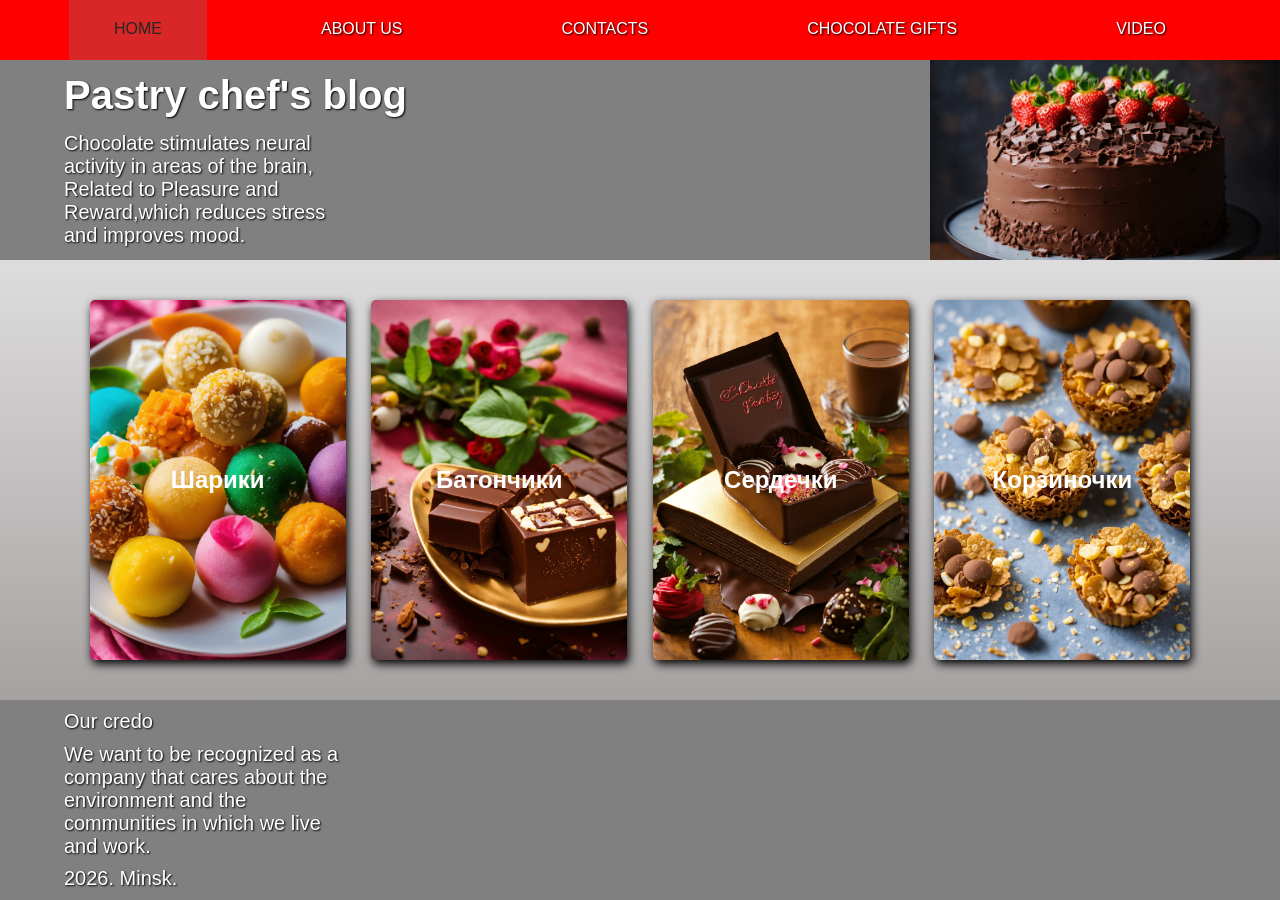
<file: index.html>
<!DOCTYPE html>
<html lang="en">

<head>
    <meta charset="UTF-8">
    <meta name="viewport" content="width=device-width, initial-scale=1.0">
    <title>Адаптивный веб-сайт с использованием Flexbox</title>
    <link rel="stylesheet" href="css/style.css">
</head>

<body   class="index">


    <header>
        <div class="header_nav">
            <ul>
                <li class="active"><a href="./index.html">HOME</a></li>
               <li><a href="./aboutus.html">ABOUT US</a></li>
                <li><a href="./contacts.html">CONTACTS</a></li>
               <li><a href="./sweet_gifts.html">CHOCOLATE GIFTS</a></li>
                <li><a href="./video.html">Video</a></li>
            </ul>
        </div>
        <div class="promo">

            <h1>Pastry chef's blog</h1>
            <p class="phrase">Chocolate stimulates neural activity in
                areas of the brain, Related to Pleasure and
                Reward,which reduces stress and improves mood. </p>
        </div>
    </header>




    <main>
        <div class="wrap_pictures">

            <div class="pict item1">
                <h2><a href="#">Шарики</a></h2>
            </div>

            <div class="pict item2">
                <h2><a href="#">Батончики</a></h2>
            </div>

            <div class="pict item3">
                <h2><a href="#">Сердечки</a></h2>
            </div>

            <div class="pict item4">
                <h2><a href="#">Корзиночки</a></h2>
            </div>

        </div>

    </main>



    <footer>

        <div class="promo_text_card">

            <h2 class="phrase">Our credo</h2>

            <p class="phrase">
                We want to be recognized as
                a company that cares about the environment
                and the communities in which we live and work.
            </p>

            <p class="phrase">2026. Minsk.</p>

        </div>

    </footer>





</body>

</html>
</file>
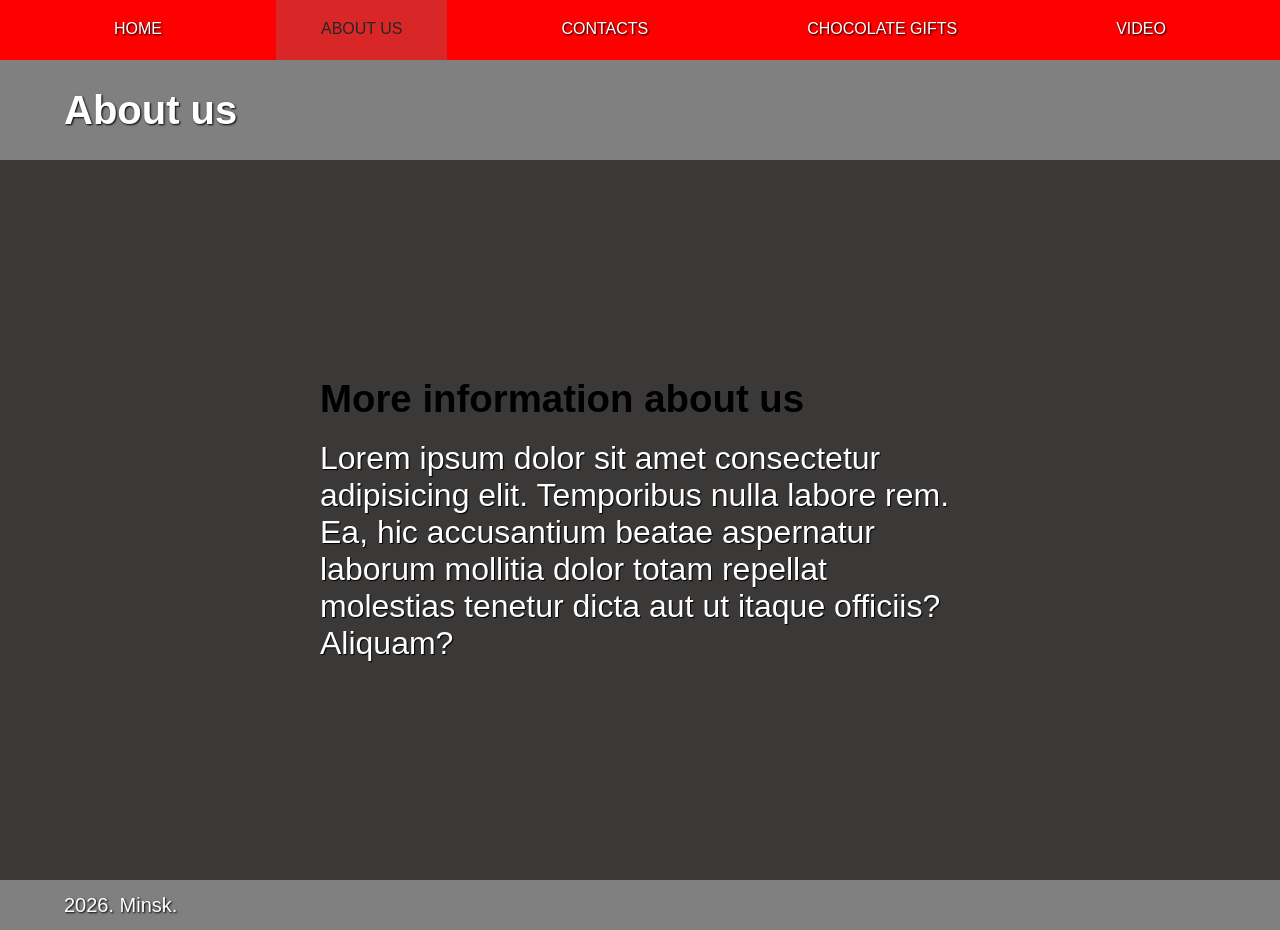
<file: aboutus.html>
<!DOCTYPE html>
<html lang="en">

<head>
    <meta charset="UTF-8">
    <meta name="viewport" content="width=device-width, initial-scale=1.0">
    <title>Адаптивный веб-сайт с использованием Flexbox</title>
    <link rel="stylesheet" href="css/style.css">
</head>

<body   class="index">


    <header>
        <div class="header_nav">
            <ul>
                <li><a href="./index.html">HOME</a></li>
                <li class="active"><a href="./aboutus.html">ABOUT US</a></li>
                <li ><a href="./contacts.html">CONTACTS</a></li>
                <li><a href="./sweet_gifts.html">CHOCOLATE GIFTS</a></li>
                <li ><a href="./video.html">Video</a></li>
            </ul>
        </div>
        <div class="promo contacts">

            <h1>About us</h1>
            
        </div>
    </header>




    <main class="main_slide">

        <div class="container">
            <div class="box"></div>
            <div class="box"></div>
            <div class="box"></div>
            <div class="box"></div>
            <div class="box"></div>
            <div class="box"></div>
        </div>

        <div class="content">
            <h2>More information about us</h2>
            <p>Lorem ipsum dolor sit amet consectetur adipisicing elit. Temporibus nulla labore rem. Ea, hic accusantium beatae aspernatur laborum mollitia dolor totam repellat molestias tenetur dicta aut ut itaque officiis? Aliquam?</p>
        </div>

       

        
    </main>



    <footer >

        <div class="promo_text_card  about">


            <p class="phrase">2026. Minsk.</p>

        </div>

    </footer>





</body>

</html>
</file>
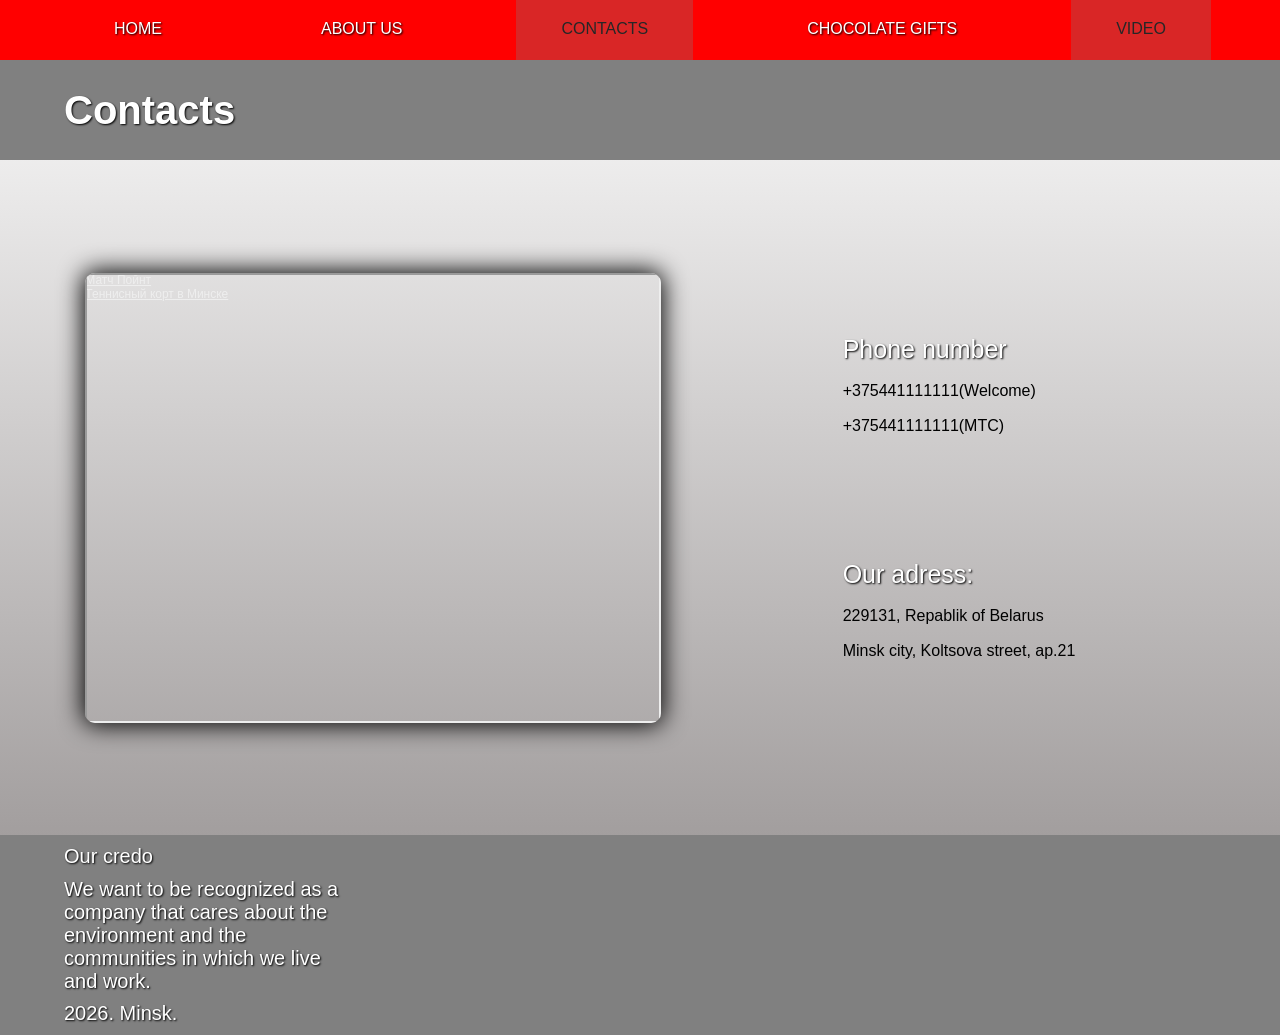
<file: contacts.html>
<!DOCTYPE html>
<html lang="en">

<head>
    <meta charset="UTF-8">
    <meta name="viewport" content="width=device-width, initial-scale=1.0">
    <title>Адаптивный веб-сайт с использованием Flexbox</title>
    <link rel="stylesheet" href="css/style.css">
</head>

<body   class="index">


    <header>
        <div class="header_nav">
            <ul>
                <li><a href="./index.html">HOME</a></li>
                <li><a href="./aboutus.html">ABOUT US</a></li>
                <li class="active"><a href="./contacts.html">CONTACTS</a></li>
               <li><a href="./sweet_gifts.html">CHOCOLATE GIFTS</a></li>
                <li class="active"><a href="./video.html">Video</a></li>
            </ul>
        </div>
        <div class="promo contacts">

            <h1>Contacts</h1>
            
        </div>
    </header>




    <main>

        <div class="main_contacts">

            <h2 class="h2_cont">Found us</h2>

            <div style="position:relative;overflow:hidden;" class="map" id="frame">
                
                <a href="https://yandex.by/maps/org/match_poynt/222677120099/?utm_medium=mapframe&utm_source=maps" style="color:#eee;font-size:12px;position:absolute;top:0px;">Матч Пойнт</a><a href="https://yandex.by/maps/157/minsk/category/tennis_court/98035268007/?utm_medium=mapframe&utm_source=maps" style="color:#eee;font-size:12px;position:absolute;top:14px;">Теннисный корт в Минске</a>
                
                <iframe src="https://yandex.by/map-widget/v1/?ll=27.593442%2C53.958203&mode=poi&poi%5Buri%5D=ymapsbm1%3A%2F%2Forg%3Foid%3D222677120099&z=16.51" width="100%" height="100%" frameborder="1" allowfullscreen="true" style="position:relative;">

                </iframe>
            
            </div>

            <!-- .inform>.child>h2{Phone number}+(.tel>a{+375441111111})*2 -->


            <div class="inform">
                <div class="child">
                    <h2>Phone number</h2>
                    <div class="tel"><a href="tel:+37544777777">+375441111111(Welcome)</a></div>
                    <div class="tel"><a href="tel:+37544777777">+375441111111(MTC)</a></div>
                </div>

                <!-- .child>h2{Our adress:}+.adr*2 -->

                <div class="child">
                    <h2>Our adress:</h2>
                    <div class="adr">229131, Repablik of Belarus</div>
                    <div class="adr">Minsk city, Koltsova street, ap.21</div>
                </div>
             </div>

            
        </div>
        
    </main>



    <footer >

        <div class="promo_text_card  ">

            <h2 class="phrase">Our credo</h2>

            <p class="phrase">
                We want to be recognized as
                a company that cares about the environment
                and the communities in which we live and work.
            </p>

            <p class="phrase">2026. Minsk.</p>

        </div>

    </footer>





</body>

</html>
</file>
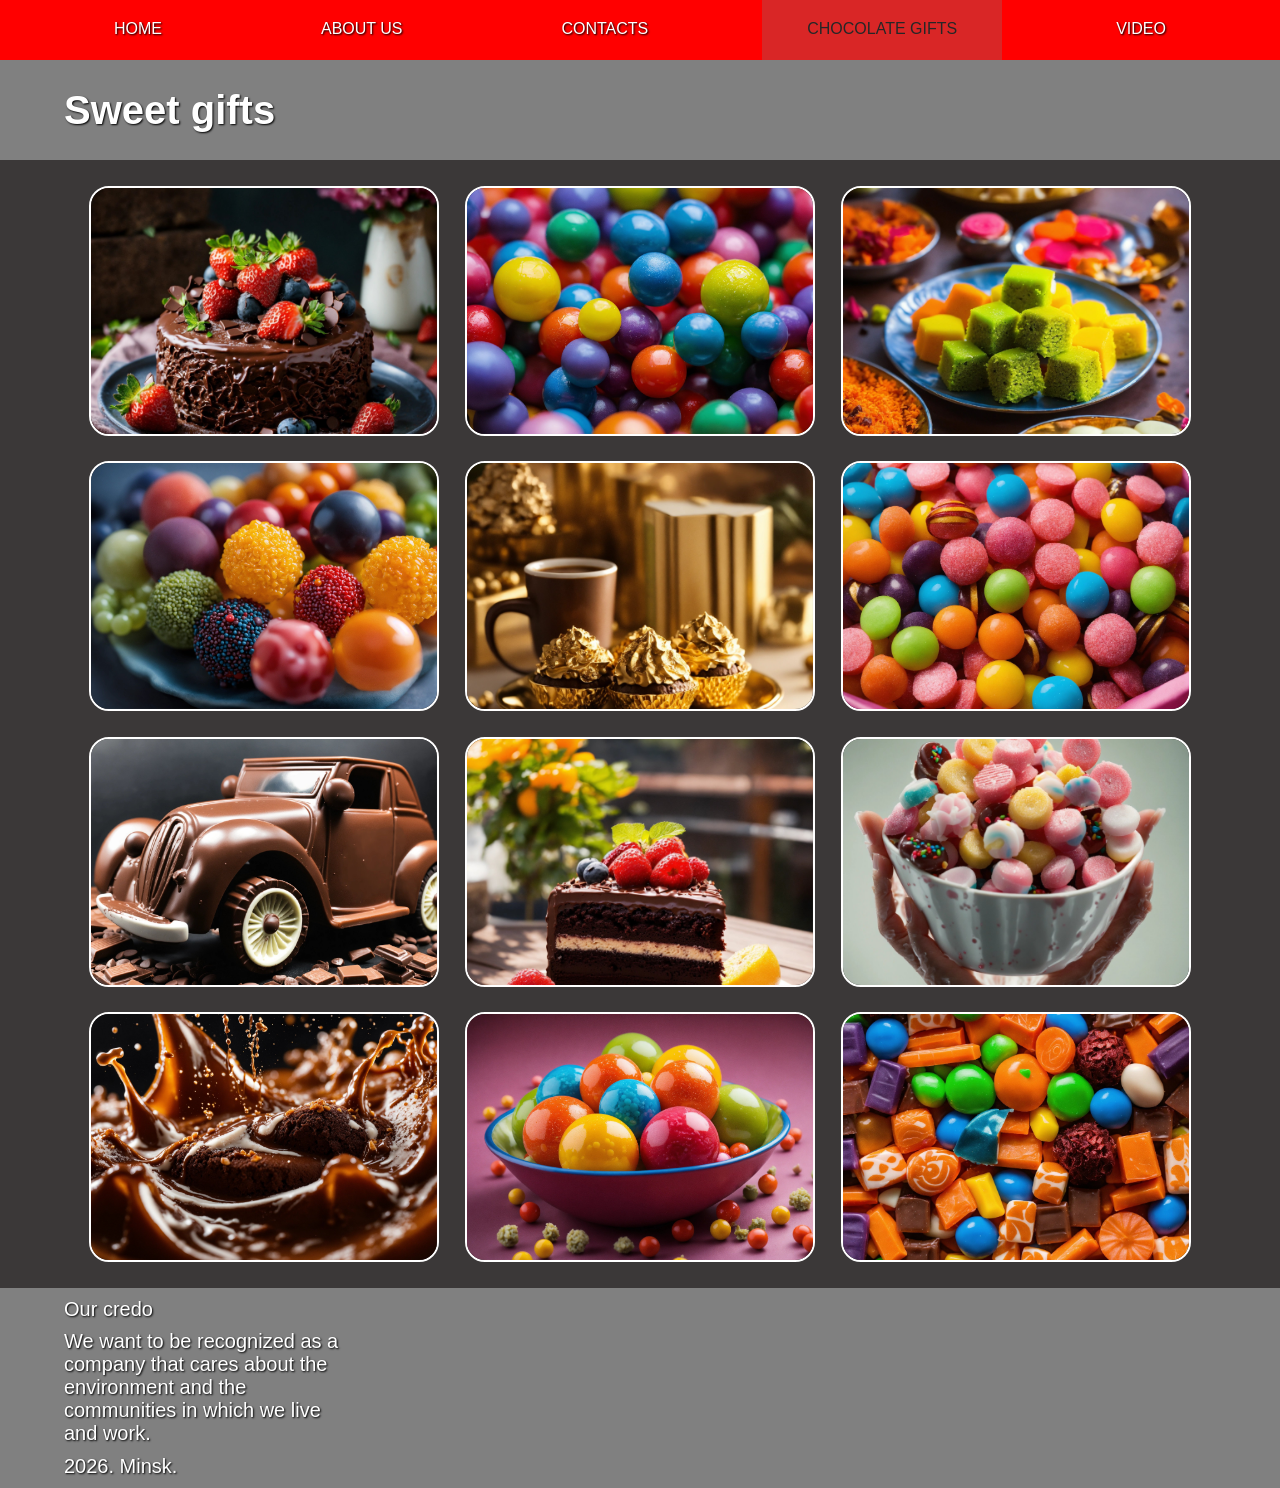
<file: sweet_gifts.html>
<!DOCTYPE html>
<html lang="en">

<head>
    <meta charset="UTF-8">
    <meta name="viewport" content="width=device-width, initial-scale=1.0">
    <title>Адаптивный веб-сайт с использованием Flexbox</title>
    <link rel="stylesheet" href="css/style.css">
</head>

<body   class="index">


    <header>
        <div class="header_nav">
            <ul>
                <li><a href="./index.html">HOME</a></li>
                <li><a href="./aboutus.html">ABOUT US</a></li>
                <li ><a href="./contacts.html">CONTACTS</a></li>
                <li class="active"><a href="./sweet_gifts.html">CHOCOLATE GIFTS</a></li>
                 <li ><a href="./video.html">Video</a></li>
            </ul>
        </div>
        <div class="promo contacts">

            <h1>Sweet gifts</h1>
            
        </div>
    </header>




    <main>

      <div class="main_gal">

        <div class="gal_wrap">

            <div class="img"><a href="./pages/page1.html"><img src="./img_gift/gift1.jpg" alt="картинка" title="картинка"></a></div>
            <div class="img"><a href="./pages/page2.html"><img src="./img_gift/gift2.jpg" alt="картинка" title="картинка"></a></div>
            <div class="img"><a href="./pages/page3.html"><img src="./img_gift/gift3.jpg" alt="картинка" title="картинка"></a></div>
            <div class="img"><a href="./pages/page4.html"><img src="./img_gift/gift4.jpg" alt="картинка" title="картинка"></a></div>
            <div class="img"><a href="./pages/page5.html"><img src="./img_gift/gift5.jpg" alt="картинка" title="картинка"></a></div>
            <div class="img"><a href="./pages/page6.html"><img src="./img_gift/gift6.jpg" alt="картинка" title="картинка"></a></div>
            <div class="img"><a href="./pages/page7.html"><img src="./img_gift/gift7.jpg" alt="картинка" title="картинка"></a></div>
            <div class="img"><a href="./pages/page8.html"><img src="./img_gift/gift8.jpg" alt="картинка" title="картинка"></a></div>
            <div class="img"><a href="./pages/page9.html"><img src="./img_gift/gift9.jpg" alt="картинка" title="картинка"></a></div>
            <div class="img"><a href="./pages/page10.html"><img src="./img_gift/gift10.jpg" alt="картинка" title="картинка"></a></div>
            <div class="img"><a href="./pages/page11.html"><img src="./img_gift/gift11.jpg" alt="картинка" title="картинка"></a></div>
            <div class="img"><a href="./pages/page12.html"><img src="./img_gift/gift12.jpg" alt="картинка" title="картинка"></a></div>


        </div>



      </div>
        
    </main>



    <footer >

        <div class="promo_text_card  ">

            <h2 class="phrase">Our credo</h2>

            <p class="phrase">
                We want to be recognized as
                a company that cares about the environment
                and the communities in which we live and work.
            </p>

            <p class="phrase">2026. Minsk.</p>

        </div>

    </footer>





</body>

</html>
</file>
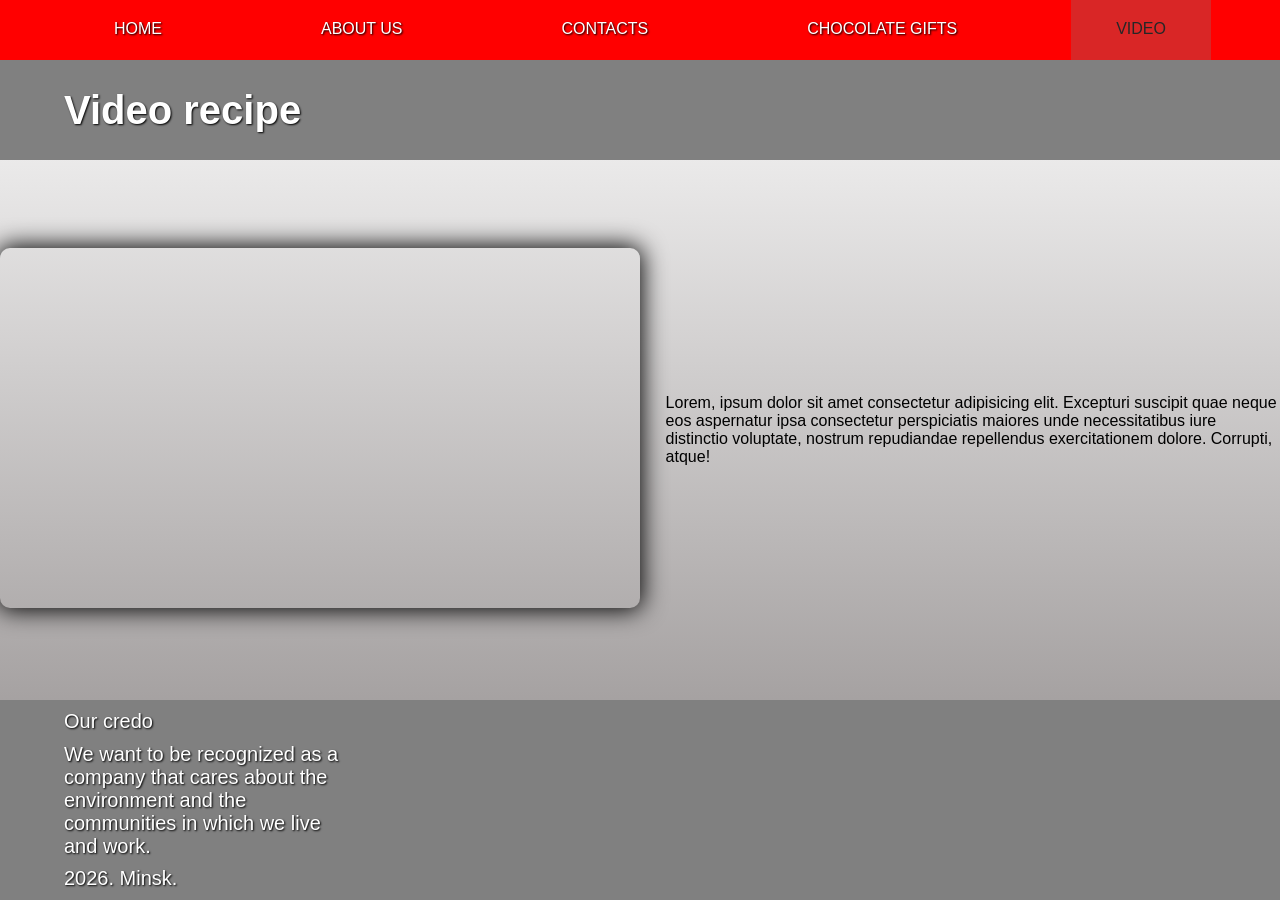
<file: video.html>
<!DOCTYPE html>
<html lang="en">

<head>
    <meta charset="UTF-8">
    <meta name="viewport" content="width=device-width, initial-scale=1.0">
    <title>Адаптивный веб-сайт с использованием Flexbox</title>
    <link rel="stylesheet" href="css/style.css">
</head>

<body   class="index">


    <header>
        <div class="header_nav">
            <ul>
                <li><a href="./index.html">HOME</a></li>
                <li><a href="./aboutus.html">ABOUT US</a></li>
                <li ><a href="./contacts.html">CONTACTS</a></li>
                <li><a href="./sweet_gifts.html">CHOCOLATE GIFTS</a></li>
                <li class="active"><a href="./video.html">Video</a></li>
            </ul>
        </div>
        <div class="promo contacts">

            <h1>Video recipe</h1>
            
        </div>
    </header>




    <main>

        <div class="main_video">

            <div class="video">

                <iframe id='video'  width="560" height="315" src="https://www.youtube.com/embed/_Vdt4Y5bVqo?si=j-7VL9QNM1RoNrAk" title="YouTube video player" frameborder="0" allow="accelerometer; autoplay; clipboard-write; encrypted-media; gyroscope; picture-in-picture; web-share" referrerpolicy="strict-origin-when-cross-origin" allowfullscreen></iframe>
            </div>

            <div class="inform_video_page">
                Lorem, ipsum dolor sit amet consectetur adipisicing elit. Excepturi suscipit quae neque eos aspernatur ipsa consectetur perspiciatis maiores unde necessitatibus iure distinctio voluptate, nostrum repudiandae repellendus exercitationem dolore. Corrupti, atque!
            </div>
        
        
        
        </div>

        
    </main>



    <footer >

        <div class="promo_text_card  ">

            <h2 class="phrase">Our credo</h2>

            <p class="phrase">
                We want to be recognized as
                a company that cares about the environment
                and the communities in which we live and work.
            </p>

            <p class="phrase">2026. Minsk.</p>

        </div>

    </footer>





</body>

</html>
</file>
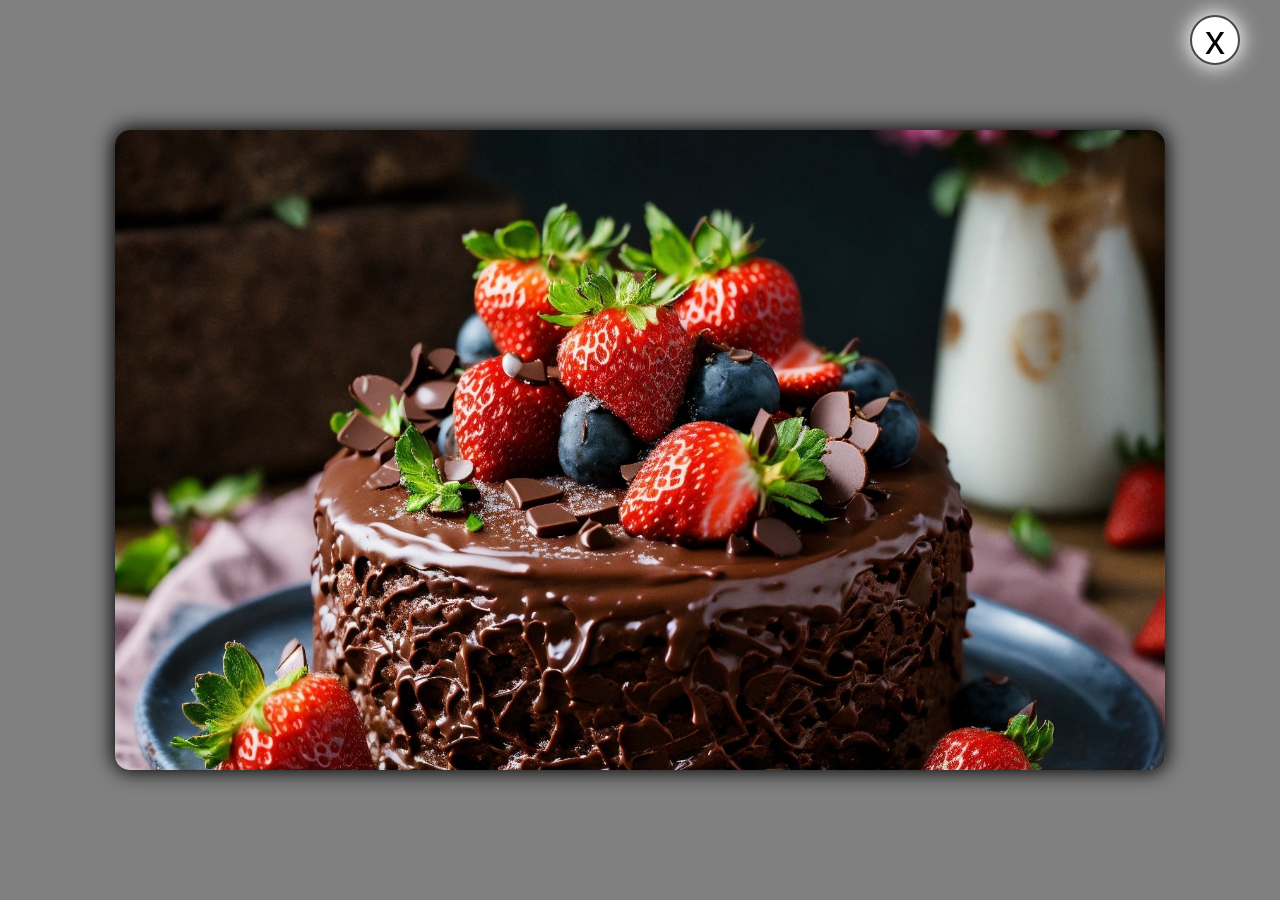
<file: pages/page1.html>
<!DOCTYPE html>
<html lang="en">

<head>
    <meta charset="UTF-8">
    <meta name="viewport" content="width=device-width, initial-scale=1.0">
    <title>Sweet gift</title>
    <link rel="stylesheet" href="../css/style.css">
</head>

<body>

    <div class="wrap_open_image">

        <div class="zakrivashka">
            <a href="../sweet_gifts.html"  title="Назад">x</a>
        </div>

        <div class="open_image" id="open_image1"></div>



    </div>

</body>

</html>
</file>
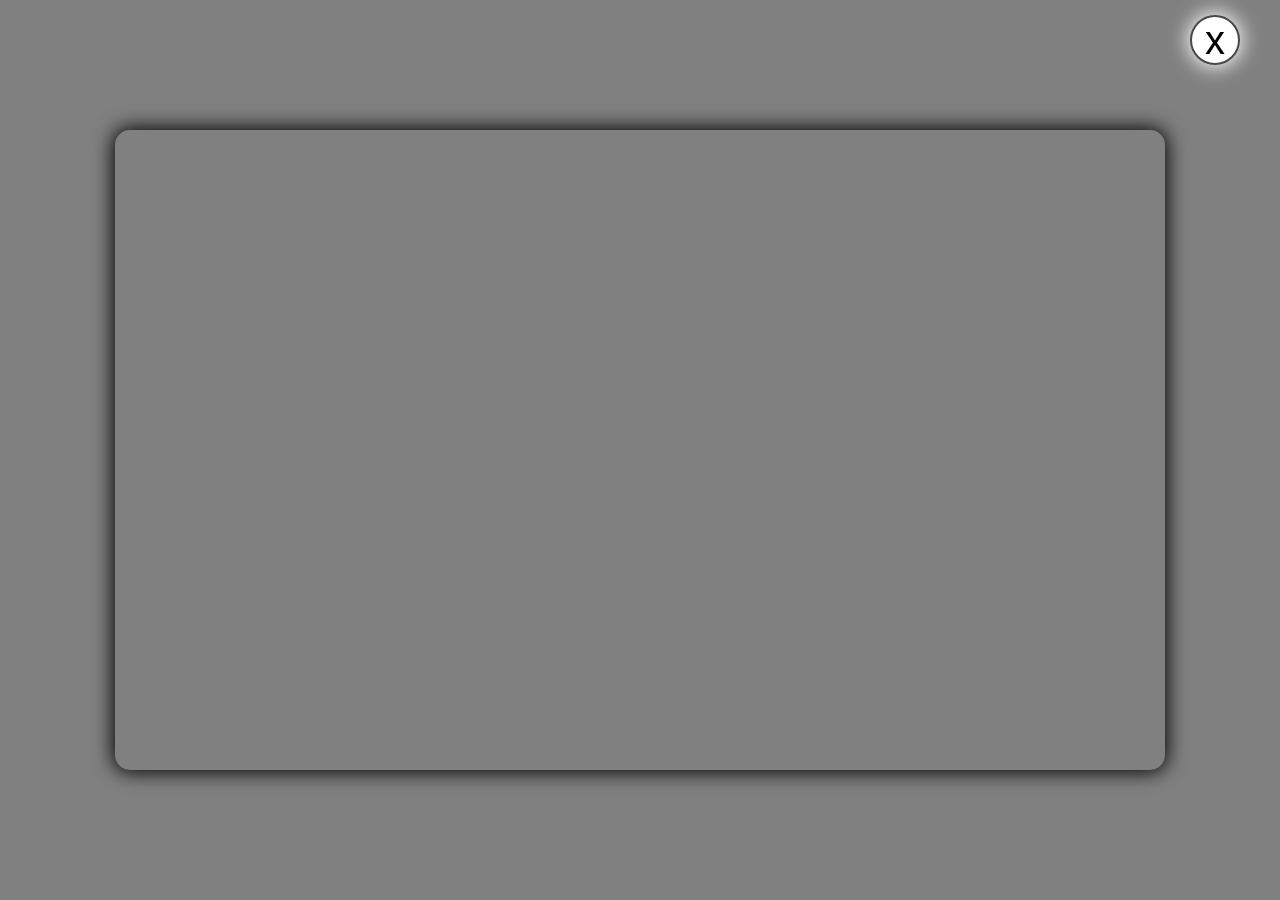
<file: pages/page10.html>
<!DOCTYPE html>
<html lang="en">

<head>
    <meta charset="UTF-8">
    <meta name="viewport" content="width=device-width, initial-scale=1.0">
    <title>Sweet gift</title>
    <link rel="stylesheet" href="../css/style.css">
</head>

<body>

    <div class="wrap_open_image">

        <div class="zakrivashka">
            <a href="../sweet_gifts.html"  title="Назад">x</a>
        </div>

        <div class="open_image" id="open_image10
        "></div>



    </div>

</body>

</html>
</file>
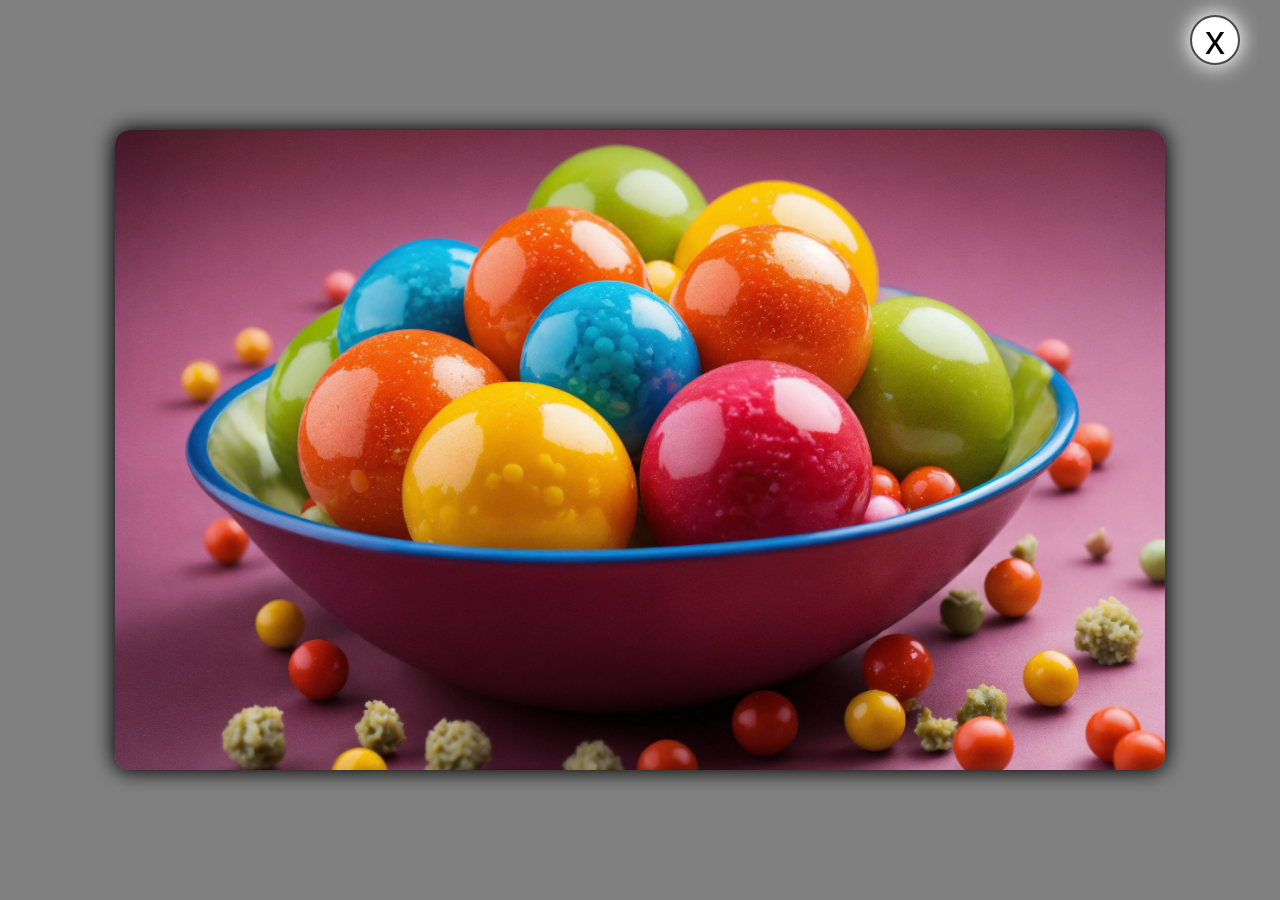
<file: pages/page11.html>
<!DOCTYPE html>
<html lang="en">

<head>
    <meta charset="UTF-8">
    <meta name="viewport" content="width=device-width, initial-scale=1.0">
    <title>Sweet gift</title>
    <link rel="stylesheet" href="../css/style.css">
</head>

<body>

    <div class="wrap_open_image">

        <div class="zakrivashka">
            <a href="../sweet_gifts.html"  title="Назад">x</a>
        </div>

        <div class="open_image" id="open_image11"></div>



    </div>

</body>

</html>
</file>
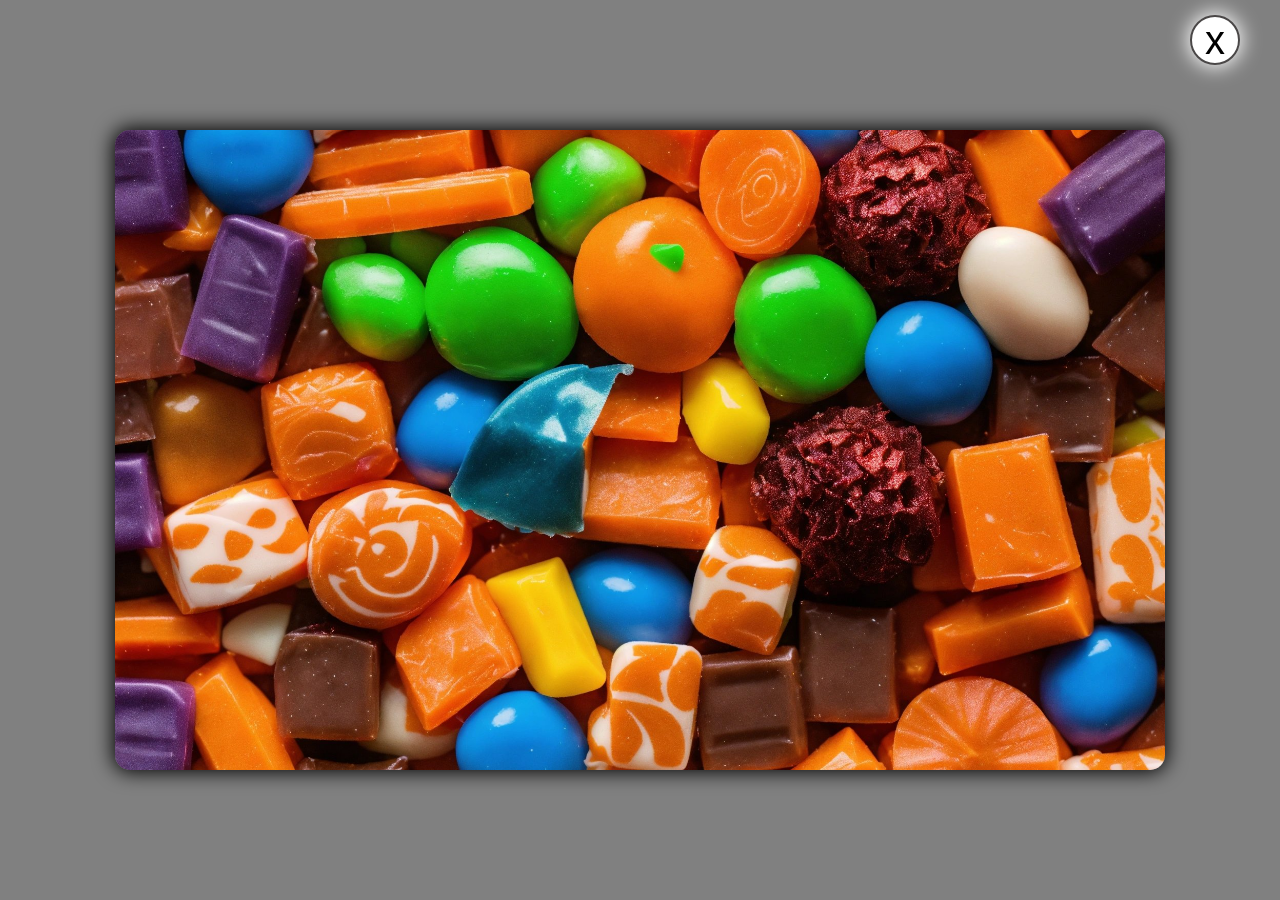
<file: pages/page12.html>
<!DOCTYPE html>
<html lang="en">

<head>
    <meta charset="UTF-8">
    <meta name="viewport" content="width=device-width, initial-scale=1.0">
    <title>Sweet gift</title>
    <link rel="stylesheet" href="../css/style.css">
</head>

<body>

    <div class="wrap_open_image">

        <div class="zakrivashka">
            <a href="../sweet_gifts.html"  title="Назад">x</a>
        </div>

        <div class="open_image" id="open_image12"></div>



    </div>

</body>

</html>
</file>
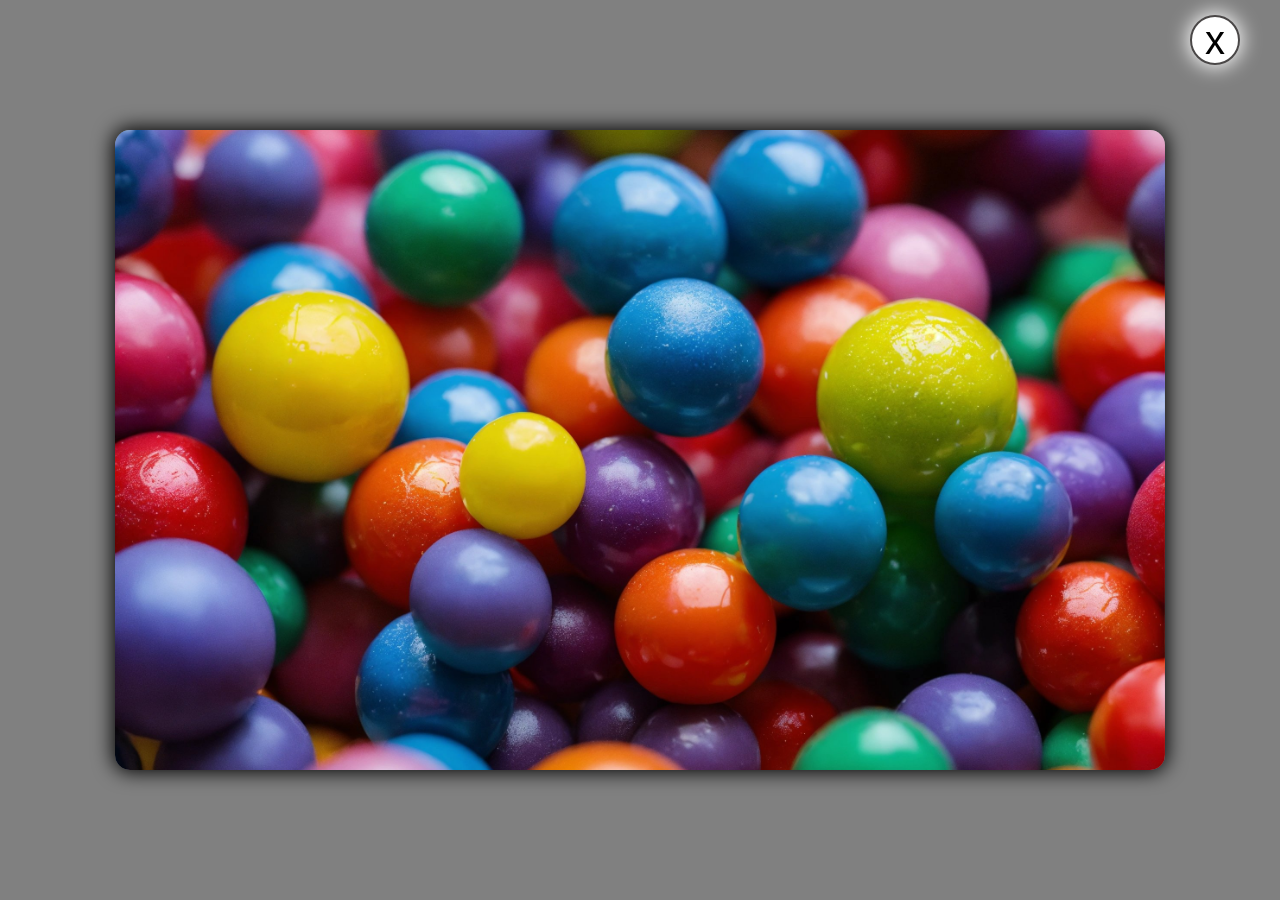
<file: pages/page2.html>
<!DOCTYPE html>
<html lang="en">

<head>
    <meta charset="UTF-8">
    <meta name="viewport" content="width=device-width, initial-scale=1.0">
    <title>Sweet gift</title>
    <link rel="stylesheet" href="../css/style.css">
</head>

<body>

    <div class="wrap_open_image">

        <div class="zakrivashka">
            <a href="../sweet_gifts.html"  title="Назад">x</a>
        </div>

        <div class="open_image" id="open_image2"></div>



    </div>

</body>

</html>
</file>
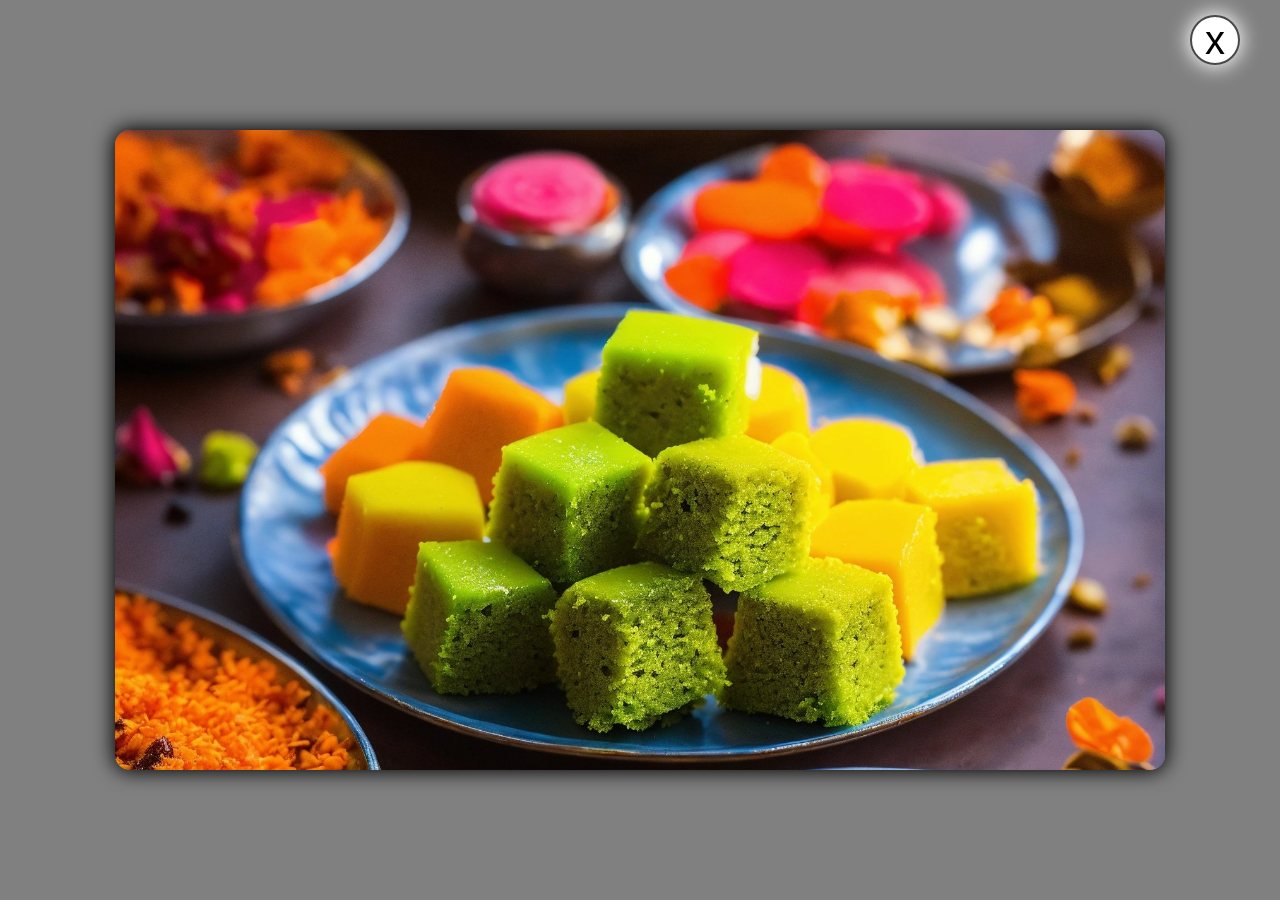
<file: pages/page3.html>
<!DOCTYPE html>
<html lang="en">

<head>
    <meta charset="UTF-8">
    <meta name="viewport" content="width=device-width, initial-scale=1.0">
    <title>Sweet gift</title>
    <link rel="stylesheet" href="../css/style.css">
</head>

<body>

    <div class="wrap_open_image">

        <div class="zakrivashka">
            <a href="../sweet_gifts.html"  title="Назад">x</a>
        </div>

        <div class="open_image" id="open_image3"></div>



    </div>

</body>

</html>
</file>
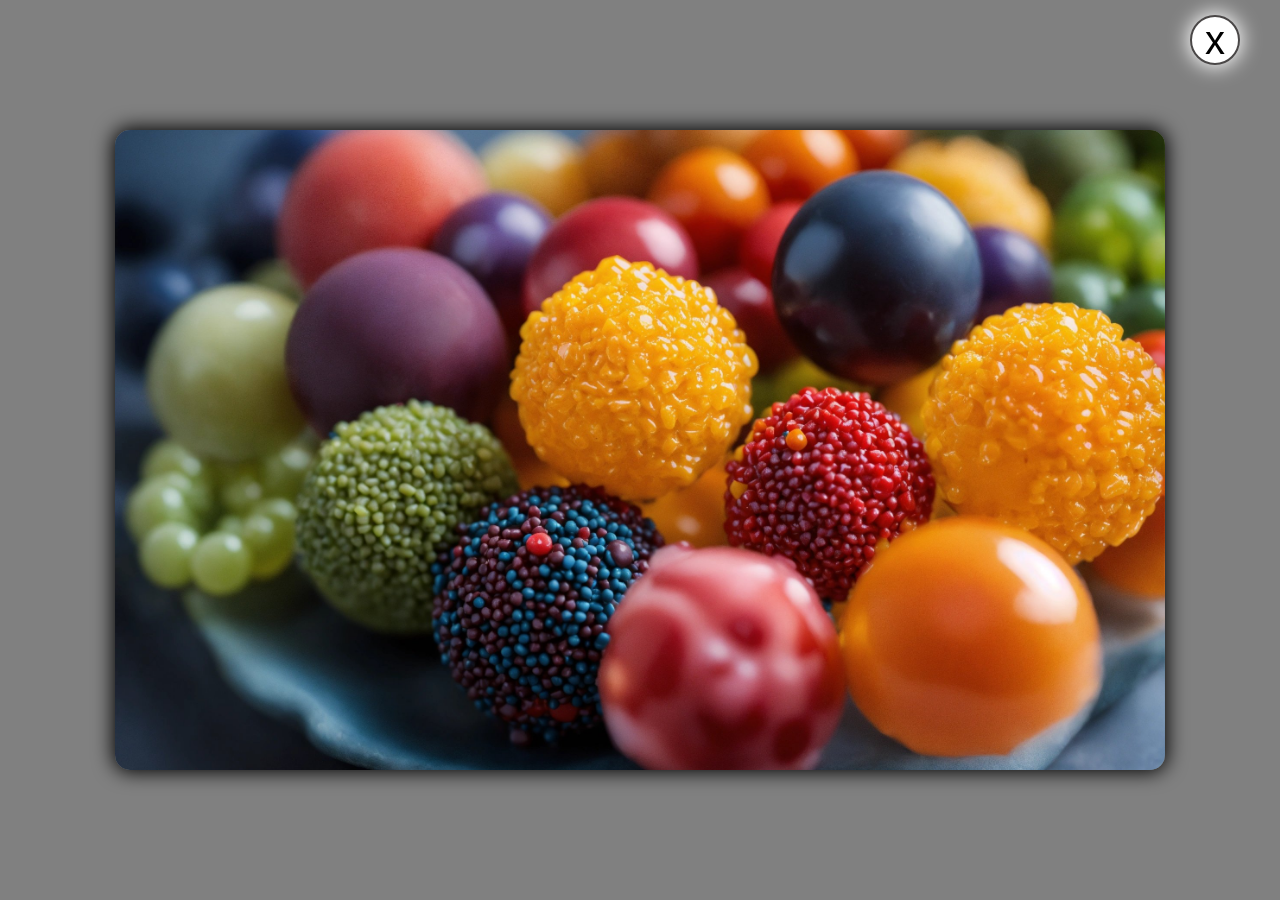
<file: pages/page4.html>
<!DOCTYPE html>
<html lang="en">

<head>
    <meta charset="UTF-8">
    <meta name="viewport" content="width=device-width, initial-scale=1.0">
    <title>Sweet gift</title>
    <link rel="stylesheet" href="../css/style.css">
</head>

<body>

    <div class="wrap_open_image">

        <div class="zakrivashka">
            <a href="../sweet_gifts.html"  title="Назад">x</a>
        </div>

        <div class="open_image" id="open_image4"></div>



    </div>

</body>

</html>
</file>
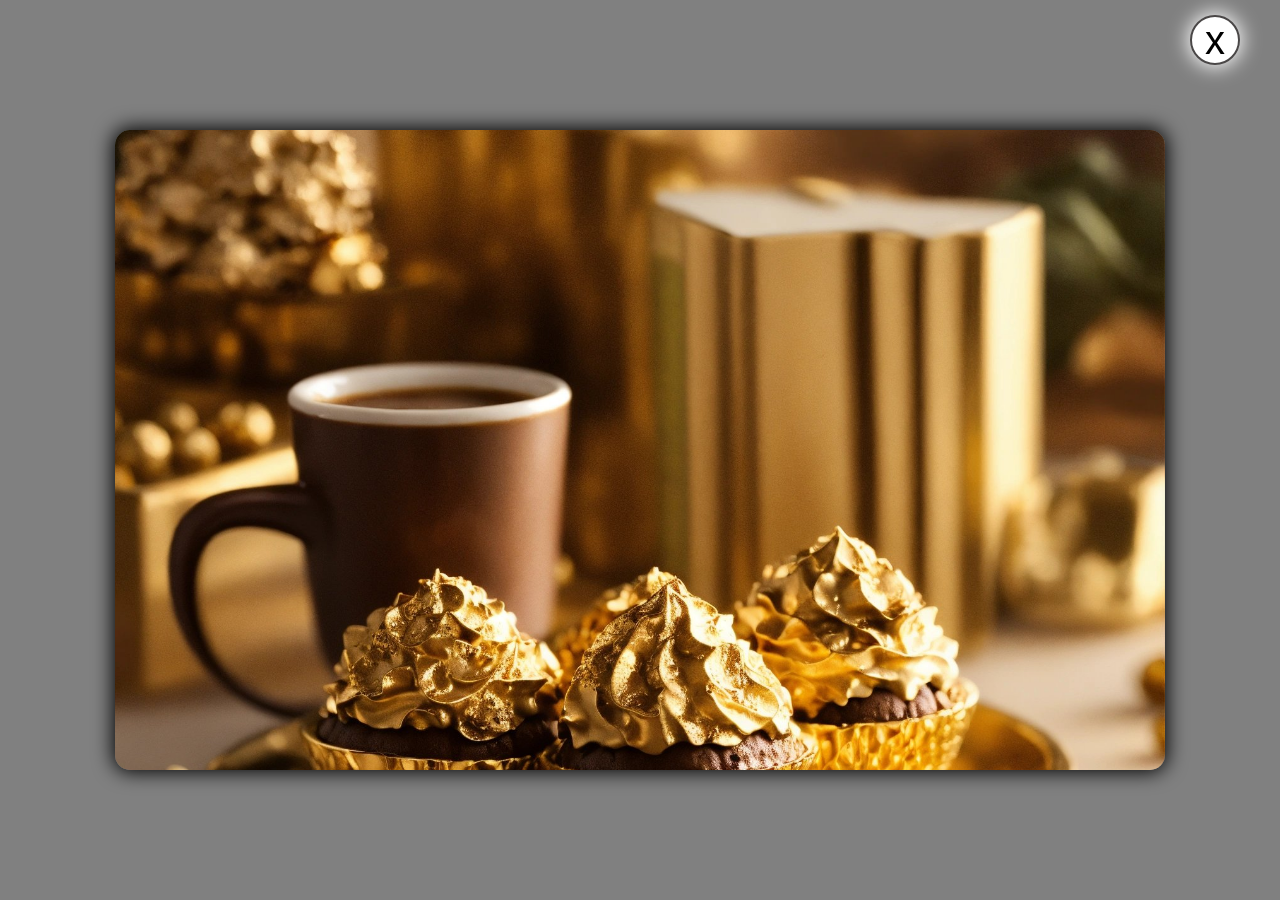
<file: pages/page5.html>
<!DOCTYPE html>
<html lang="en">

<head>
    <meta charset="UTF-8">
    <meta name="viewport" content="width=device-width, initial-scale=1.0">
    <title>Sweet gift</title>
    <link rel="stylesheet" href="../css/style.css">
</head>

<body>

    <div class="wrap_open_image">

        <div class="zakrivashka">
            <a href="../sweet_gifts.html"  title="Назад">x</a>
        </div>

        <div class="open_image" id="open_image5"></div>



    </div>

</body>

</html>
</file>
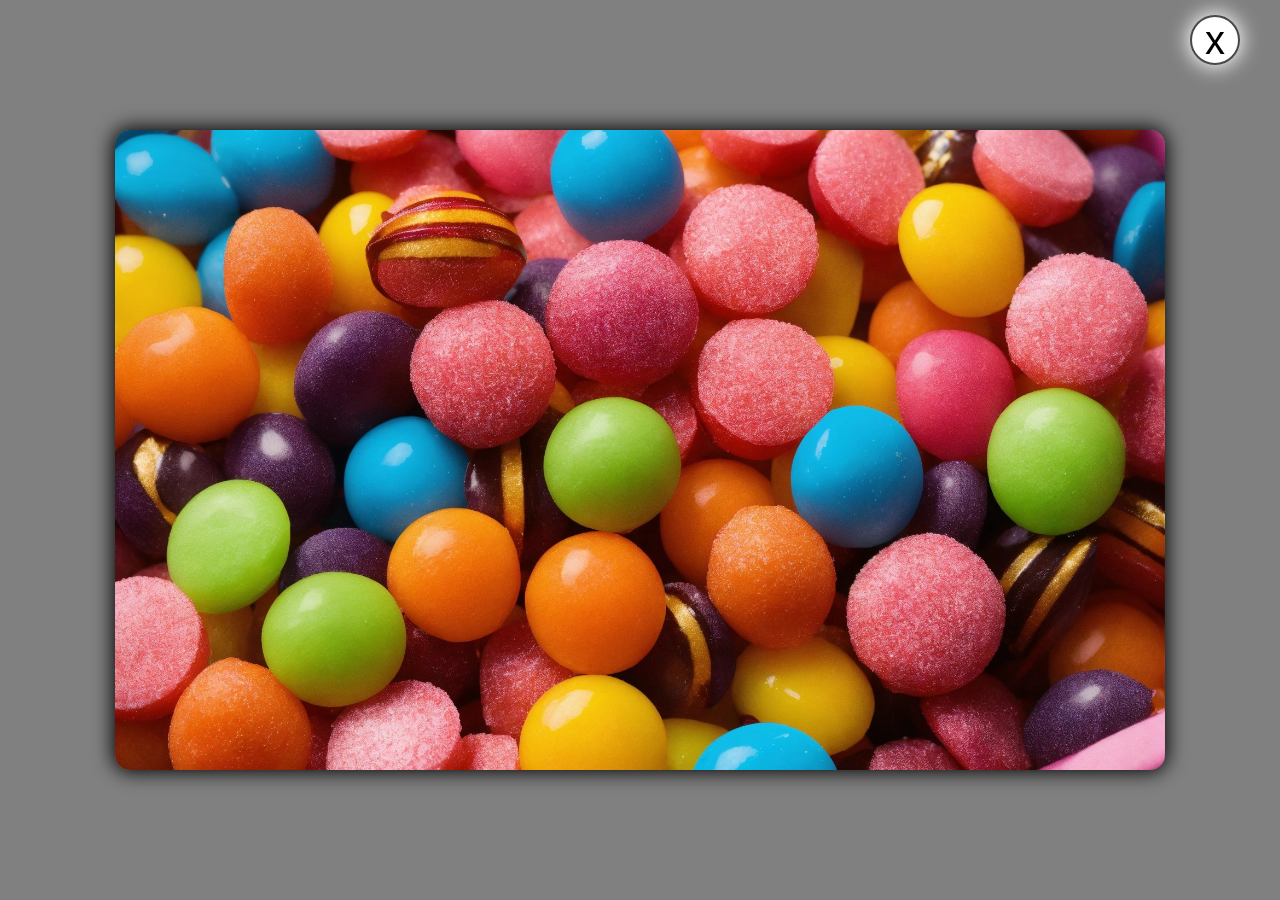
<file: pages/page6.html>
<!DOCTYPE html>
<html lang="en">

<head>
    <meta charset="UTF-8">
    <meta name="viewport" content="width=device-width, initial-scale=1.0">
    <title>Sweet gift</title>
    <link rel="stylesheet" href="../css/style.css">
</head>

<body>

    <div class="wrap_open_image">

        <div class="zakrivashka">
            <a href="../sweet_gifts.html"  title="Назад">x</a>
        </div>

        <div class="open_image" id="open_image6"></div>



    </div>

</body>

</html>
</file>
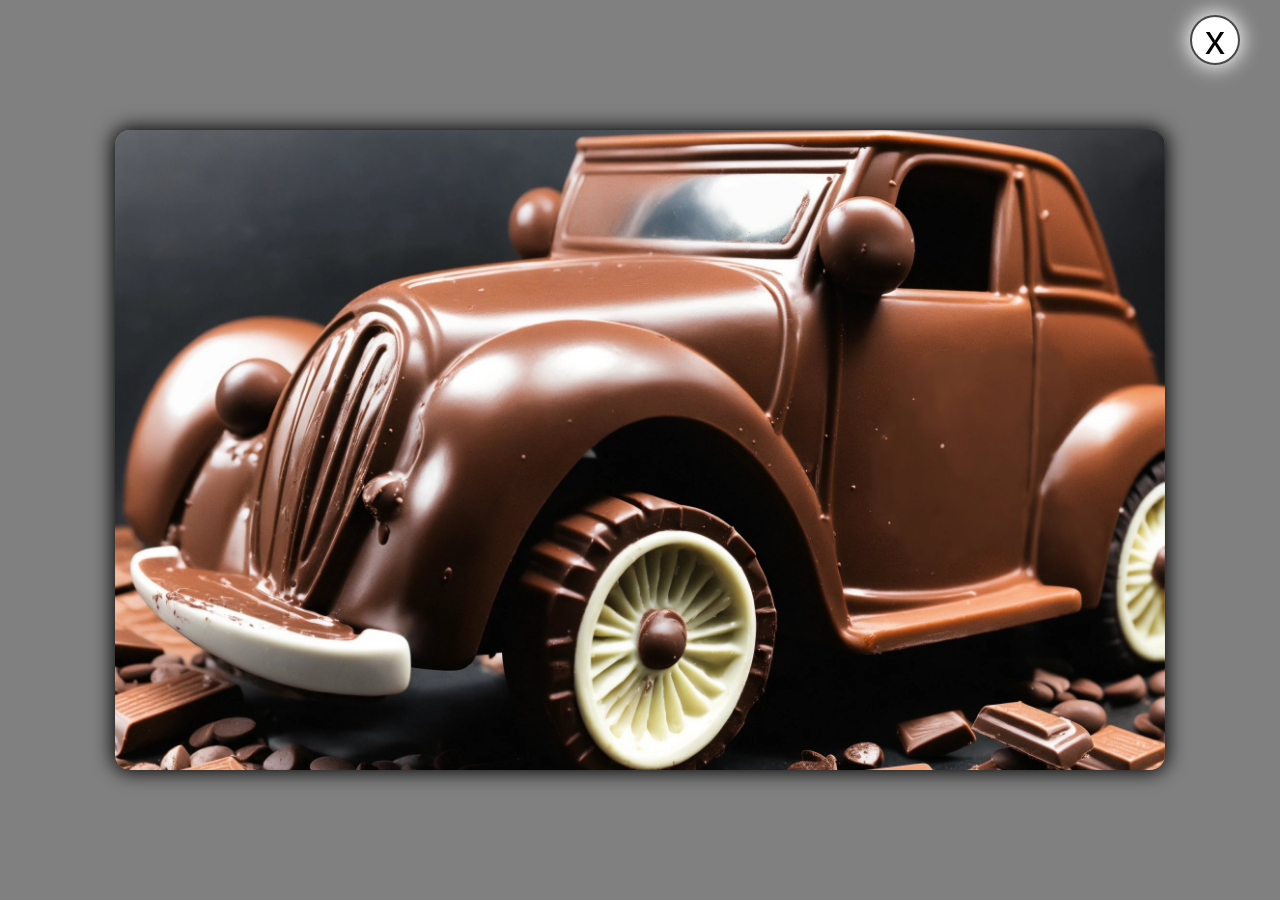
<file: pages/page7.html>
<!DOCTYPE html>
<html lang="en">

<head>
    <meta charset="UTF-8">
    <meta name="viewport" content="width=device-width, initial-scale=1.0">
    <title>Sweet gift</title>
    <link rel="stylesheet" href="../css/style.css">
</head>

<body>

    <div class="wrap_open_image">

        <div class="zakrivashka">
            <a href="../sweet_gifts.html"  title="Назад">x</a>
        </div>

        <div class="open_image" id="open_image7"></div>



    </div>

</body>

</html>
</file>
<file: css/style.css>
* {
    margin: 0;
    padding: 0;
    box-sizing: border-box;
    font-family: sans-serif
}

:root {

    --text_sh: 1px 1px 2px black;

}

h1 {
    color: white;
    text-shadow: var(--text_sh);
    font-size: 40px;
    padding-left: 5vw;
}



body {
    background: linear-gradient(180deg, white, #8c8787);
    min-height: 100vh;

    display: flex;
    flex-direction: column;
    justify-content: space-between;

}




/*НАВИГАЦИЯ*/

.header_nav {
    background-color: red;
    width: 100%;
}

.header_nav a {
    color: white;
    text-decoration: none;
    text-transform: uppercase;
    display: inline-block;
    text-align: center;
    width: 100%;
    height: 60px;
    padding: 20px 45px;
    background-color: red;
    font-weight: normal;
    text-shadow: var(--text_sh);
    white-space: nowrap;
}


.header_nav ul {
    display: flex;
    list-style: none;
    justify-content: space-evenly;
    align-items: center;
    width: 100%;
}


.header_nav ul li:hover {
    background-color: gray;
}

.header_nav a:hover {
    opacity: 0.7;
    color: black;
    text-shadow: none;
}


/*ПОДВИЖНЫЙ БЛОК PROMO С ТЕКСТОМ И ВЫЕЗЖАЮЩЕЙ КАРТИНКОЙ ПО НАВЕДЕНИЮ*/
.promo {
    height: 200px;
    transition: 3s;
    display: flex;
    flex-direction: column;
    justify-content: space-evenly;
    background: gray;
    background: grey url(../img/picter.jpg) no-repeat bottom -500px right 0/350px auto;
    animation: xxx 1s ease 1 forwards;
}

/* 
.promo:hover { УбРАТЬ ХОВЕР ЭФФЕКТ
    height: 300px;
    transition: 3s;
    cursor: pointer;
    background: grey url(../img/picter.jpg) no-repeat bottom -100px right 0/350px auto;
} ДОБАВИТЬ АНИМАЦИИ*/

@keyframes xxx {
    0% {

        background: grey url(../img/picter.jpg) no-repeat bottom -500px right 0/350px auto;
    }

    100% {

        background: grey url(../img/picter.jpg) no-repeat bottom -195px right 0/350px auto;
    }
}


@keyframes xxxx {
    0% {

        opacity: 0;
        transform: scale(0.8);
    }

    100% {

        opacity: 1;
        transform: scale(1);
    }
}


.phrase {
    width: 350px;
    font-size: 20px;
    color: white;
    font-weight: 100;
    text-shadow: var(--text_sh);
    padding-left: 5vw;
}

/*СТИЛИ ДЛЯ БЛОКА-ОБЁРТКИ С ФОНОВЫМИ КАРТИНКАМИ*/

.wrap_pictures {
    display: flex;
    justify-content: center;
    height: 100%;
    gap: 2vw;
    flex-wrap: wrap;

}



/*ФОНОВЫЕ КАРТИНКИ*/

.item1 {
    background: url(../img/pict1.png);
    background-size: cover;
}

.item2 {
    background: url(../img/pict2.png);
    background-size: cover;
}

.item3 {

    background: url(../img/pict3.png);
    background-size: cover;
}

.item4 {
    background: url(../img/pict4.png);
    background-size: cover;
}



/*ОБЩИЕ СТИЛИ КАРТИНОК*/

.pict {
    margin: 2vh 0;
    width: 20vw;
    min-width: 250px;
    /*ДОБАВИТЬ!!!!!!!!!!!!!!!*/
    height: 40vh;
    border-radius: 5px;
    box-shadow: 2px 4px 10px black;
    display: flex;
    justify-content: center;
    align-items: center;
    cursor: pointer;
    background-size: cover;
    background-color: red;
    animation: xxxx 3s ease 1 forwards;
}


.pict a {
    color: white;
    text-decoration: none;
}

.pict a:hover {
    color: red;
}

/*НИЖНИЙ БЛОК С ТЕКСТОМ, ЗАГОЛОВКОМ И ВЫЕЗЖАЮЩЕЙ КАРТИНКОЙ*/

.promo_text_card {
    height: 200px;
    transition: 3s;
    display: flex;
    flex-direction: column;
    justify-content: space-evenly;
    background: grey url(../img/picter_footer.jpg) no-repeat bottom -500px right 0/350px auto;
}


.promo_text_card:hover {
    height: 300px;
    transition: 3s;
    cursor: pointer;
    background: grey url(../img/picter_footer.jpg) no-repeat bottom -50px right 0/350px auto;
}


/* СТИЛИ ДЛЯ СТРАНИЦЫ С КОНТАКТАМИ 
УБИРАЕМ АНИМАЦИЮ*/

.contacts {
    animation: none;
}





.contacts {
    height: 100px;
}


.contacts:hover {

    width: 100%;
    transition: 3s;
    height: 160px;
    /* justify-content: space-evenly; */
    background: grey url(../img/picter.jpg) no-repeat top -50px right 0/200px auto;


}

.h2_cont {
    display: none;
}

.active {
    background-color: gray;
}

.active a {
    opacity: .7;
    color: black;
    text-shadow: none;
}

.main_contacts {
    display: flex;
    width: 100%;
    height: 100%;
    min-height: 75vh;
    align-items: center;
    justify-content: space-evenly;
}

.inform a {
    text-decoration: none;
    color: black;
}

.inform a:hover {
    color: red;
}

.inform h2 {
    color: white;
    text-shadow: var(--text_sh);
    font-size: 25px;
    font-weight: normal;
}

.inform {
    display: flex;
    flex-direction: column;
    justify-content: space-around;
    align-items: center;
    height: 50vh;
    width: 35%;
}

.child {
    width: 20vw;
    height: 30%;
    display: flex;
    flex-direction: column;
    justify-content: space-evenly;
}

.map {
    padding: 0;
    margin: 0;
}

#frame {
    height: 50vh;
    width: 45%;
    border-radius: 10px;
    box-shadow: 0 0 25px 2px black;
}



/* СТРАНИЦА С  ВИДЕО */


.main_video {

    display: flex;
    justify-content: space-evenly;
    gap: 2vw;

}

.inform_video_page {

    align-content: center;
}

#video {
    width: 50vw;
    height: 40vh;
    border-radius: 10px;

    box-shadow: 0 0 25px 2px black;
}


/* СТИЛИ ДЛЯ ГАЛЕРЕИ */


.main_gal {
    background-color: rgb(59, 56, 56);
}


.gal_wrap {

    padding: 2vw 0;
    display: flex;
    flex-wrap: wrap;
    gap: 2vw;
    justify-content: center;
    align-items: center;
}

.gal_wrap .img {

    height: 250px;
    width: 350px;
    display: inline-block;
    overflow: hidden;
    border: 2px solid white;
    border-radius: 20px;
}


div.gal_wrap .img img {

    object-fit: cover;
    object-position: center;
    height: 100%;
    width: 100%;
    transition: all 1s;
    cursor: pointer;
}

div.gal_wrap .img img:hover{
    transform: scale(1.3);
    transition: all 1s;
}

/* Страница - разворот маленьких картинок */

.wrap_open_image{

    height: 100vh;
    width: 100%;
    position: relative;
    display: flex;
    justify-content: center;
    justify-content: center;
    align-items: center;
    background-color: gray;

}


#open_image1{
    background-image: url(../img_gift/gift1.jpg);
}
#open_image2{
    background-image: url(../img_gift/gift2.jpg);
}
#open_image3{
    background-image: url(../img_gift/gift3.jpg);
}
#open_image4{
    background-image: url(../img_gift/gift4.jpg);
}
#open_image5{
    background-image: url(../img_gift/gift5.jpg);
}
#open_image6{
    background-image: url(../img_gift/gift6.jpg);
}
#open_image7{
    background-image: url(../img_gift/gift7.jpg);
}
#open_image8{
    background-image: url(../img_gift/gift8.jpg);
}
#open_image9{
    background-image: url(../img_gift/gift9.jpg);
}
#open_image10{
    background-image: url(../img_gift/gift10.jpg);
}

#open_image11{
    background-image: url(../img_gift/gift11.jpg);
}


#open_image12{
    background-image: url(../img_gift/gift12.jpg);
}


.open_image{
    height: 50vw;
    width: 82vw;
    background-size: cover;
    background-position: center;
    border-radius: 15px;
    background-repeat: no-repeat;
    box-shadow: 0 0 20px 2px black;


}

.zakrivashka{
    font-size: 40px;
    font-weight: normal;
    position: absolute;
    right: 40px;
    top: 15px;
    background-color: white;
    border-radius: 50%;
    width: 50px;
    height: 50px;
    box-shadow: 0 0 20px 2px white;
    border: 2px solid rgb(74, 71, 71);
    transition: all 0.8s;
    display: flex;
    justify-content: center;
    align-items: center;
}


.zakrivashka a{
    color: black;
    text-decoration: none;
}

/* СТРАНИЦА СО СЛАЙДЕРОМ */

.container{
    width: 100%;
    height: 100%;
    background-color: rgb(59, 56, 56);
    position: relative;
    z-index: -100;
}

.container>.box{
    width: 100%;
    height: 100%;
    position: absolute;
    background-size: cover;
    background-position: 100% 100%;
    opacity: 0;
   animation: move 30s infinite;
    
}

.main_slide{
    height: 80vh;
    overflow: hidden;
    position: relative;
}




.container>.box:ntah-child(1){
    background-image: url(../img/slaid1.jpg);
}


.container>.box:ntah-child(2){
    background-image: url(../img/slaid2.jpg);
    animation-delay: 5s;
}

.container>.box:ntah-child(3){
    background-image: url(../img/slaid3.jpg);
    animation-delay: 10s;
}

.container>.box:ntah-child(4){
    background-image: url(../img/slaid4.jpg);
    animation-delay: 15s;
}

.container>.box:ntah-child(5){
    background-image: url(../img/slaid5.jpg);
    animation-delay: 20s;
}

.container>.box:ntah-child(6){
    background-image: url(../img/slaid6.jpg);
    animation-delay: 25s;
}

@keyframes move {
    0%{
        opacity: .5;
    }

    10%{
        opacity: 1;
    }

    20%{
        opacity: 1;
    }

    30%{
        opacity: 0;
    }

    70%{
        transform: scale(1.2);
    }
}


.content{
    position: absolute;
    top: 50%;
    left: 50%;
    transform: translate(-50%,-50%);
}

.content>h2{
    font-size: 3vw;
    margin-bottom: 1.2rem;
}

.content>p{
    font-size: 2.5vw;
    color: white;
    text-shadow: 1px 1px 1px black;
}

.about{
    height: 50px;
}

@media(max-width: 800px) {

    h1 {
        color: white;
        text-shadow: var(--text_sh);
        font-size: 30px;
        padding-left: 2vw;
    }


    .phrase {
        width: 35vw;
        font-size: 17px;
        color: white;
        font-weight: 100;
        text-shadow: var(--text_sh);
        padding-left: 2vw;
    }

    .promo {
        height: 300px;
        transition: 3s;
        display: flex;
        flex-direction: column;
        justify-content: space-evenly;
        background: grey url(../img/picter_footer.jpg) no-repeat top -40px right 0/cover;
        animation: none;
    }

    .promo:hover {
        height: 300px;
        transition: 3s;
        cursor: pointer;
        background: grey url(../img/picter_footer.jpg) no-repeat top -40px right 0/cover;
    }


    .header_nav {
        background-color: red;
        height: 300px;
        width: 35%;
        position: absolute;
        right: 0;
        top: 0;
        opacity: 0.6;
        transition: all 1s;
    }

    .header_nav:hover {
        opacity: 0.9;
        transition: all 1s;
    }

    .header_nav ul {
        display: flex;
        flex-direction: column;
        list-style: none;
        justify-content: flex-start;
        align-items: flex-start;
        width: 100%;
    }


    .header_nav a {
        color: white;
        text-decoration: none;
        text-transform: uppercase;
        text-align: left;
        width: 100%;
        height: 60px;
        padding: 20px 10px;
        background-color: red;
        text-shadow: var(--text_sh);
        white-space: nowrap;
    }

    .header_nav ul li:hover {
        width: 100%;
        background-color: gray;
    }

    .header_nav ul li a:hover {
        width: 100%;
        opacity: 0.7;
    }

    .header_nav ul li {
        margin: 0;
        padding: 0;
        width: 100%;
        background-color: red;

    }



    /* УБИРАЕМ!!!.wrap_pictures {
        /* display: flex;
        flex-direction: column;
        justify-content: center;
        align-items: center;
        margin: 0;
        height: 260vh;
        gap: 2vw; 

    } */



    /* УБИРАЕМ!!!
    .pict {
        margin: 0;
        width: 97vw;
        height: 60vh;
        border-radius: 5px;
        box-shadow: none;
        display: flex;
        justify-content: center;
        align-items: center;
        cursor: pointer;
        background-size: cover;
        background-position: center;
        background-color: red;
    } */

    .pict:hover {
        opacity: .7;

    }

    .pict a {

        font-size: 30px;
        font-weight: 700;
    }


    .pict a:hover {
        text-shadow: 1px 1px 1px black;
    }

    /* УБИРАЕМ!!! 
    .index {
        height: 300vh;

    } */

    .promo_text_card:hover {
        height: 400px;
        transition: 3s;
        cursor: pointer;
        background: grey url(../img/picter_footer.jpg) no-repeat top 15px center/cover;
        /*ОДИНАКОВО*/
        display: flex;
        justify-content: center;
        align-items: center;
        gap: 25px;
    }


    .promo_text_card {
        height: 400px;
        transition: 3s;
        cursor: pointer;
        background: grey url(../img/picter_footer.jpg) no-repeat top 15px center/cover;
        /*ОДИНАКОВО*/
        display: flex;
        justify-content: center;
        align-items: center;
        gap: 25px;
    }












}
</file>
